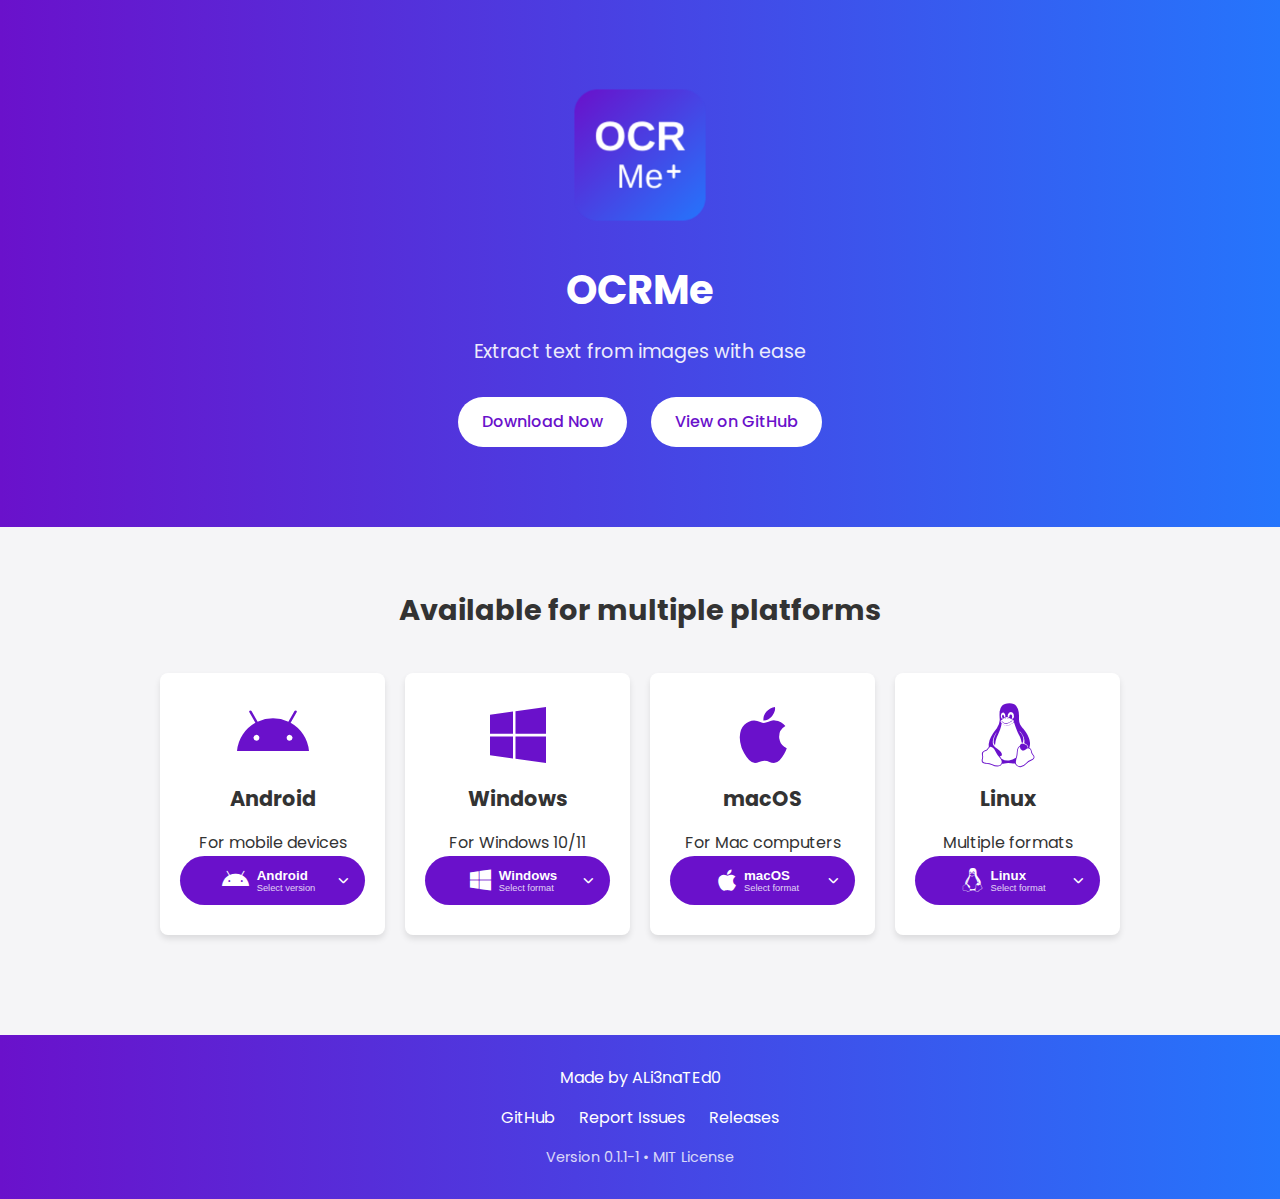
<file: docs/index.html>
<!DOCTYPE html>
<html lang="en">
<head>
    <meta charset="UTF-8">
    <meta name="viewport" content="width=device-width, initial-scale=1.0">
    <title>OCRMe - OCR Text Extractor</title>
    <!-- Add both PNG and ICO favicons for better cross-browser support -->
    <link rel="icon" href="favicon.png" type="image/png">
    <link rel="shortcut icon" href="favicon.ico" type="image/x-icon">
    <!-- Use Google Fonts -->
    <link href="https://fonts.googleapis.com/css2?family=Poppins:wght@300;400;500;600&display=swap" rel="stylesheet">
    <!-- Use external CSS file instead of inline styles -->
    <link rel="stylesheet" href="styles.css">
    <!-- Add Font Awesome for icons -->
    <link rel="stylesheet" href="https://cdnjs.cloudflare.com/ajax/libs/font-awesome/6.4.0/css/all.min.css">
</head>
<body>
    <header>
        <div class="container">
            <img src="logo.png" alt="OCRMe Logo" class="logo">
            <h1>OCRMe</h1>
            <p class="tagline">Extract text from images with ease</p>
            <div class="buttons">
                <a href="#download" class="button">Download Now</a>
                <a href="https://github.com/ALi3naTEd0/OCRMe" class="button">View on GitHub</a>
            </div>
        </div>
    </header>

    <section class="main">
        <div class="container">
            <h2>Available for multiple platforms</h2>
            
            <div class="platforms" id="download">
                <div class="platform">
                    <div class="platform-icon">
                        <i class="fab fa-android"></i>
                    </div>
                    <h3>Android</h3>
                    <p>For mobile devices</p>
                    <div class="download-dropdown">
                        <button class="download-button dropdown-toggle">
                            <i class="fab fa-android"></i>
                            <span>
                                <strong>Android</strong>
                                <small>Select version</small>
                            </span>
                            <i class="fas fa-chevron-down"></i>
                        </button>
                        <div class="dropdown-content">
                            <a href="https://github.com/ALi3naTEd0/OCRMe/releases/latest/download/OCRMe_0.1.1-1.apk" target="_blank" rel="noopener">
                                Universal APK
                            </a>
                            <a href="https://github.com/ALi3naTEd0/OCRMe/releases/latest/download/OCRMe_0.1.0-2_arm64-v8a.apk" target="_blank" rel="noopener">
                                ARM64 (Most phones)
                            </a>
                            <a href="https://github.com/ALi3naTEd0/OCRMe/releases/latest/download/OCRMe_0.1.0-2_armeabi-v7a.apk" target="_blank" rel="noopener">
                                ARMv7 (Older phones)
                            </a>
                            <a href="https://github.com/ALi3naTEd0/OCRMe/releases/latest/download/OCRMe_0.1.0-2_x86_64.apk" target="_blank" rel="noopener">
                                x86_64 (Emulators)
                            </a>
                        </div>
                    </div>
                </div>
                
                <div class="platform">
                    <div class="platform-icon">
                        <i class="fab fa-windows"></i>
                    </div>
                    <h3>Windows</h3>
                    <p>For Windows 10/11</p>
                    <div class="download-dropdown">
                        <button class="download-button dropdown-toggle">
                            <i class="fab fa-windows"></i>
                            <span>
                                <strong>Windows</strong>
                                <small>Select format</small>
                            </span>
                            <i class="fas fa-chevron-down"></i>
                        </button>
                        <div class="dropdown-content">
                            <a href="https://github.com/ALi3naTEd0/OCRMe/releases/latest/download/OCRMe_0.1.1-1.exe" target="_blank" rel="noopener">
                                Installer (recommended)
                            </a>
                            <a href="https://github.com/ALi3naTEd0/OCRMe/releases/latest/download/OCRMe_0.1.1-1_portable.zip" target="_blank" rel="noopener">
                                Portable ZIP
                            </a>
                        </div>
                    </div>
                </div>
                
                <div class="platform">
                    <div class="platform-icon">
                        <i class="fab fa-apple"></i>
                    </div>
                    <h3>macOS</h3>
                    <p>For Mac computers</p>
                    <div class="download-dropdown">
                        <button class="download-button dropdown-toggle">
                            <i class="fab fa-apple"></i>
                            <span>
                                <strong>macOS</strong>
                                <small>Select format</small>
                            </span>
                            <i class="fas fa-chevron-down"></i>
                        </button>
                        <div class="dropdown-content">
                            <a href="https://github.com/ALi3naTEd0/OCRMe/releases/latest/download/OCRMe_0.1.1-1.dmg" target="_blank" rel="noopener">
                                DMG Installer
                            </a>
                        </div>
                    </div>
                </div>
                
                <div class="platform">
                    <div class="platform-icon">
                        <i class="fab fa-linux"></i>
                    </div>
                    <h3>Linux</h3>
                    <p>Multiple formats</p>
                    <div class="download-dropdown">
                        <button class="download-button dropdown-toggle">
                            <i class="fab fa-linux"></i>
                            <span>
                                <strong>Linux</strong>
                                <small>Select format</small>
                            </span>
                            <i class="fas fa-chevron-down"></i>
                        </button>
                        <div class="dropdown-content">
                            <a href="https://github.com/ALi3naTEd0/OCRMe/releases/latest/download/OCRMe_0.1.1-1.AppImage" target="_blank" rel="noopener">
                                AppImage (x86_64)
                            </a>
                            <a href="https://github.com/ALi3naTEd0/OCRMe/releases/latest/download/OCRMe_0.1.1-1_amd64.deb" target="_blank" rel="noopener">
                                Debian/Ubuntu Package
                            </a>
                            <a href="https://github.com/ALi3naTEd0/OCRMe/releases/latest/download/OCRMe_0.1.1-1_x86_64.rpm" target="_blank" rel="noopener">
                                RPM Package
                            </a>
                            <a href="https://github.com/ALi3naTEd0/OCRMe/releases/latest/download/OCRMe_0.1.1-1.flatpak" target="_blank" rel="noopener">
                                Flatpak Package
                            </a>
                        </div>
                    </div>
                </div>
            </div>
        </div>
    </section>

    <footer>
        <div class="container">
            <p>Made by ALi3naTEd0</p>
            <div class="footer-links">
                <a href="https://github.com/ALi3naTEd0/OCRMe">GitHub</a>
                <a href="https://github.com/ALi3naTEd0/OCRMe/issues">Report Issues</a>
                <a href="https://github.com/ALi3naTEd0/OCRMe/releases">Releases</a>
            </div>
            <p class="version">Version <span id="version">0.1.0-2</span> • MIT License</p>
        </div>
    </footer>

    <script>
        // Set the version number dynamically
        document.addEventListener('DOMContentLoaded', function() {
            const version = '0.1.1-1';
            document.getElementById('version').textContent = version;
            
            // Dropdowns functionality
            const dropdowns = document.querySelectorAll('.dropdown-toggle');
            dropdowns.forEach(dropdown => {
                dropdown.addEventListener('click', function(e) {
                    e.preventDefault();
                    const content = this.nextElementSibling;
                    document.querySelectorAll('.dropdown-content').forEach(item => {
                        if (item !== content) item.classList.remove('show');
                    });
                    content.classList.toggle('show');
                });
            });

            // Close dropdowns when clicking outside
            window.addEventListener('click', function(e) {
                if (!e.target.matches('.dropdown-toggle') && !e.target.closest('.dropdown-toggle')) {
                    document.querySelectorAll('.dropdown-content').forEach(item => {
                        item.classList.remove('show');
                    });
                }
            });
        });
    </script>
</body>
</html>
</file>
<file: docs/styles.css>
:root {
    --primary-color: #6A11CB;
    --secondary-color: #2575FC;
    --text-color: #333;
    --light-color: #f5f5f7;
    --white: #fff;
}

* {
    margin: 0;
    padding: 0;
    box-sizing: border-box;
}

body {
    font-family: 'Poppins', sans-serif;
    line-height: 1.6;
    color: var(--text-color);
    background-color: var(--light-color);
}

.container {
    max-width: 1000px;
    margin: 0 auto;
    padding: 0 20px;
}

header {
    background: linear-gradient(to right, var(--primary-color), var(--secondary-color));
    color: var(--white);
    padding: 80px 0 40px;
    text-align: center;
}

.logo {
    width: 150px;
    margin-bottom: 20px;
}

h1 {
    font-size: 2.5rem;
    margin-bottom: 15px;
}

.tagline {
    font-size: 1.2rem;
    opacity: 0.9;
    max-width: 600px;
    margin: 0 auto 30px;
}

.buttons {
    margin: 30px 0;
}

.button {
    display: inline-block;
    background-color: var(--white);
    color: var(--primary-color);
    padding: 12px 24px;
    border-radius: 50px;
    text-decoration: none;
    font-weight: 500;
    margin: 0 10px 10px;
    transition: all 0.3s ease;
}

.button:hover {
    transform: translateY(-3px);
    box-shadow: 0 10px 20px rgba(0, 0, 0, 0.1);
}

.main {
    padding: 60px 0;
}

h2 {
    text-align: center;
    margin-bottom: 40px;
    font-size: 1.8rem;
}

.platforms {
    display: flex;
    flex-wrap: wrap;
    justify-content: center;
    gap: 20px;
    margin-bottom: 40px;
}

.platform {
    background-color: var(--white);
    border-radius: 8px;
    padding: 30px 20px;
    text-align: center;
    flex: 1 1 200px;
    max-width: 300px;
    box-shadow: 0 4px 6px rgba(0, 0, 0, 0.1);
}

.platform h3 {
    margin-bottom: 15px;
    font-size: 1.3rem;
}

.platform-icon {
    margin-bottom: 15px;
    display: flex;
    justify-content: center;
}

.platform-icon svg {
    width: 64px;
    height: 64px;
    color: var(--primary-color);
    transition: transform 0.3s ease;
}

.platform:hover .platform-icon svg {
    transform: scale(1.1);
    color: var(--secondary-color);
}

/* Updated styles for Font Awesome icons */
.platform-icon i.fab {
    font-size: 64px;
    color: var(--primary-color);
    transition: transform 0.3s ease;
}

.platform:hover .platform-icon i.fab {
    transform: scale(1.1);
    color: var(--secondary-color);
}

/* Download button styles from example site */
.download-dropdown {
    position: relative;
    display: inline-block;
    width: 100%;
}

.download-button {
    display: flex;
    align-items: center;
    justify-content: center;
    background-color: var(--primary-color);
    color: white;
    padding: 12px 16px;
    border: none;
    border-radius: 50px;
    cursor: pointer;
    font-weight: 500;
    width: 100%;
    transition: background-color 0.3s ease;
}

.download-button:hover {
    background-color: var(--secondary-color);
}

.dropdown-toggle {
    position: relative;
    padding-right: 24px;
}

.dropdown-toggle i.fa-chevron-down {
    font-size: 0.8em;
    position: absolute;
    right: 16px;
    transition: transform 0.2s ease;
}

.dropdown-toggle.active i.fa-chevron-down {
    transform: rotate(180deg);
}

.download-button span {
    display: flex;
    flex-direction: column;
    align-items: flex-start;
    margin-left: 8px;
}

.download-button small {
    font-size: 0.7em;
    opacity: 0.8;
}

.download-button i.fab {
    font-size: 24px;
}

.dropdown-content {
    display: none;
    position: absolute;
    background-color: white;
    width: 100%;
    box-shadow: 0 8px 16px rgba(0,0,0,0.1);
    border-radius: 8px;
    z-index: 1;
    margin-top: 8px;
    overflow: hidden;
}

.dropdown-content.show {
    display: block;
    animation: fadeIn 0.2s ease;
}

.dropdown-content a {
    color: var(--text-color);
    padding: 12px 16px;
    text-decoration: none;
    display: block;
    transition: background-color 0.2s;
    text-align: left;
    border-bottom: 1px solid rgba(0,0,0,0.05);
}

.dropdown-content a:last-child {
    border-bottom: none;
}

.dropdown-content a:hover {
    background-color: #f8f8f8;
}

@keyframes fadeIn {
    from { opacity: 0; transform: translateY(-10px); }
    to { opacity: 1; transform: translateY(0); }
}

footer {
    background: linear-gradient(to right, var(--primary-color), var(--secondary-color));
    color: var(--white);
    padding: 30px 0;
    text-align: center;
}

.footer-links {
    margin: 15px 0;
}

.footer-links a {
    color: var(--white);
    margin: 0 10px;
    text-decoration: none;
}

.footer-links a:hover {
    text-decoration: underline;
}

.version {
    opacity: 0.8;
    font-size: 0.9rem;
    margin-top: 10px;
}

/* Dropdown styles */
.dropdown {
    position: relative;
    display: inline-block;
}

.dropdown-button {
    cursor: pointer;
    display: flex;
    align-items: center;
    justify-content: center;
}

.dropdown-arrow {
    margin-left: 5px;
    font-size: 0.8em;
    transition: transform 0.2s;
}

.dropdown-content {
    display: none;
    position: absolute;
    background-color: white;
    min-width: 200px;
    box-shadow: 0px 8px 16px 0px rgba(0,0,0,0.2);
    z-index: 1;
    border-radius: 8px;
    overflow: hidden;
    margin-top: 10px;
    left: 50%;
    transform: translateX(-50%);
}

.dropdown-content a {
    color: var(--text-color);
    padding: 12px 16px;
    text-decoration: none;
    display: block;
    text-align: left;
    transition: background-color 0.2s;
}

.dropdown-content a:hover {
    background-color: #f1f1f1;
    color: var(--primary-color);
}

.dropdown-content.show {
    display: block;
    animation: fadeIn 0.3s;
}

@keyframes fadeIn {
    from { opacity: 0; transform: translateY(-10px) translateX(-50%); }
    to { opacity: 1; transform: translateY(0) translateX(-50%); }
}

.dropdown-button:hover .dropdown-arrow {
    transform: rotate(180deg);
}

/* Responsive styles */
@media (max-width: 768px) {
    .buttons {
        flex-direction: column;
        align-items: center;
    }
    
    .button {
        margin-bottom: 15px;
    }
    
    .platforms {
        flex-direction: column;
        align-items: center;
    }
    
    .platform {
        width: 100%;
        max-width: 280px;
    }
    
    .dropdown-content {
        position: relative;
        width: 100%;
        left: 0;
        transform: none;
        margin-top: 5px;
        box-shadow: none;
        border: 1px solid rgba(0,0,0,0.1);
    }
    
    @keyframes fadeIn {
        from { opacity: 0; transform: translateY(-10px); }
        to { opacity: 1; transform: translateY(0); }
    }
    
    .download-button span {
        display: flex;
        flex-direction: column;
        align-items: center;
    }
    
    .dropdown-content {
        position: relative;
        box-shadow: none;
        border: 1px solid rgba(0,0,0,0.1);
        margin-top: 4px;
    }
}
</file>
